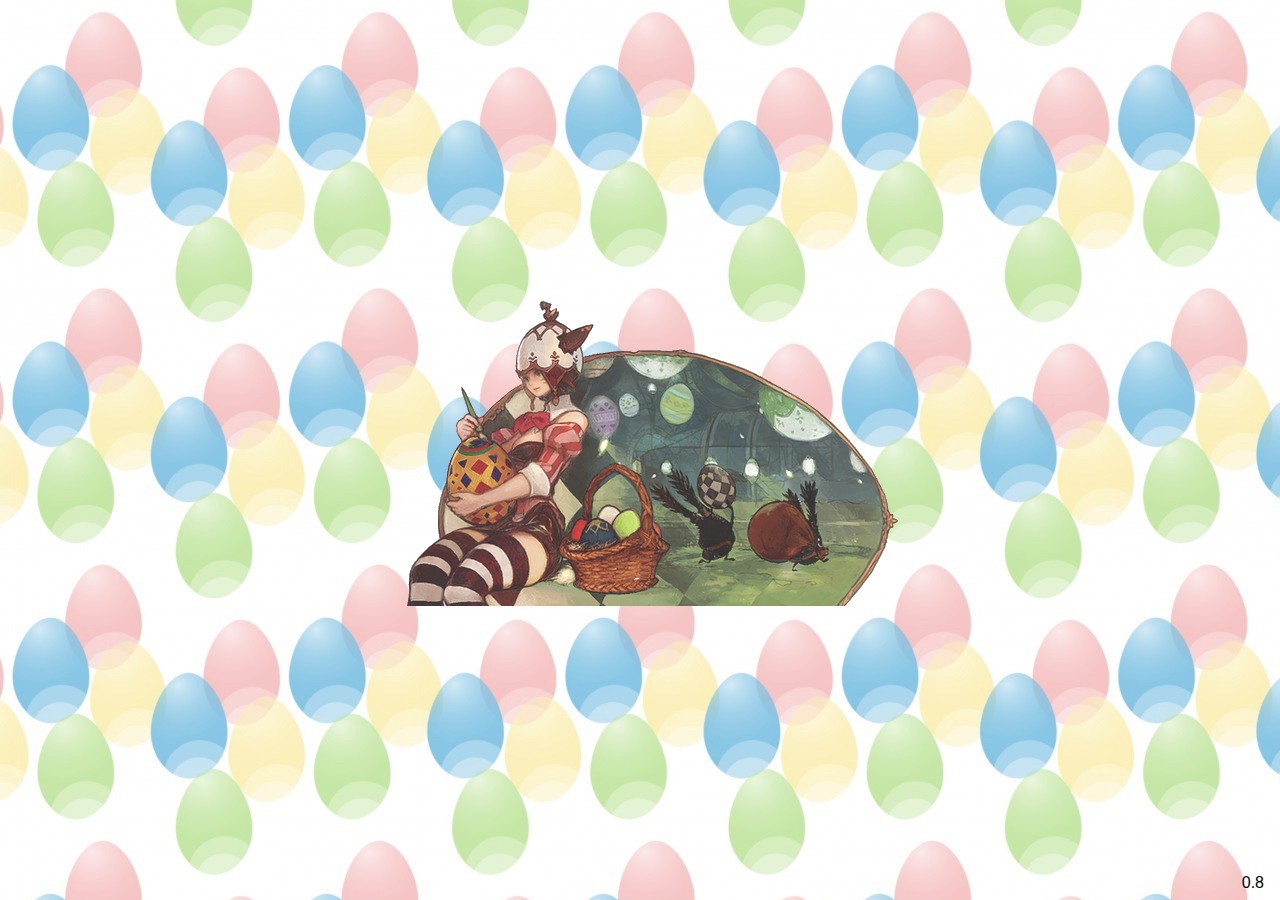
<file: index.html>
<!doctype html>
<html>
<head>
	<meta charset="utf-8">

	<title>Pa~paya</title>
	<meta name="description" content="Pa paya-paya-paya pa~paya">

	<link rel="stylesheet" type="text/css" href="theme.css">
</head>

<body>
	<audio id="audio" loop>
		<source src="pa-paya.mp3" type="audio/mpeg">
	</audio>
	<div class="art-container">
		<img src="official-art.png" class="art" width="599" height="312" alt="art" onclick="mute()">
	</div>
	
	<div class="spriggan-chase">
		<img class="spriggan" src="spriggan.png" width="106" height="172" alt="spriggan">
		<img class="egg" src="egg/egg-1.png" width="50" height="75" alt="egg">
	</div>
	
	<div id="timer">
		0.0
	</div>
	
	<script src="script.js"></script> 
</body>
</html>
</file>
<file: theme.css>
/* background */
html
{
	background: url("bg.jpg");
	font-family: arial;
}

/* art */
html, body, .art-container
{
	height: 100%;
	margin: 0;
	overflow: hidden;
}
.art-container
{
	display: flex;
	justify-content: center;
	align-items: center;
}
.art
{
	animation-duration: 2s;
}

/* spriggan chase */
.spriggan-chase {
	position: absolute;
	top: 0;
	left: 0;
	transform: translate(-160px, -177px);
	
	cursor: pointer;
}
.spriggan
{
	animation-duration: 0.5s;
}
.egg
{
	animation-duration: 0.3s;
}

.art, .spriggan, .egg
{
	animation-name: tilt;
	animation-iteration-count: infinite;
	animation-direction: alternate;
	animation-timing-function: linear;
}
@keyframes tilt {
    from {transform: rotate(-7deg);}
    to {transform: rotate(7deg);}
}

#timer {
	z-index: 1;
	text-shadow: 0px 0px 2px #FFF;
	position: absolute;
	right: 1em;
	bottom: 0.5em;
}

/* debug */
#audio
{
	position: absolute;
}
</file>
